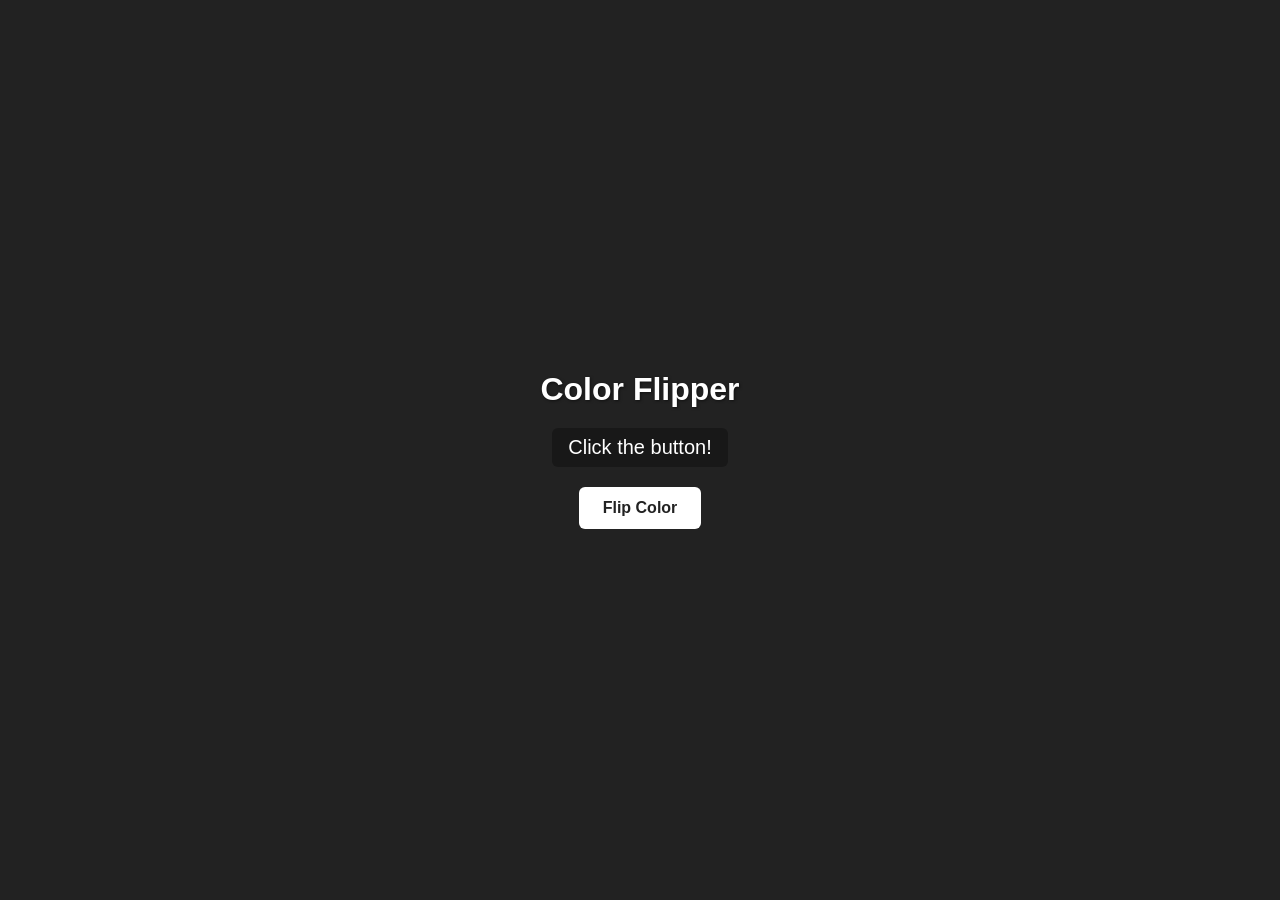
<file: index.html>
<!DOCTYPE html>
<html lang="en">
<head>
  <meta charset="UTF-8">
  <title>Color Flipper</title>
  <link rel="stylesheet" href="style.css">
</head>
<body>

  <h1>Color Flipper</h1>
  <div id="colorDisplay">Click the button!</div>
  <button id="flipBtn">Flip Color</button>

  <script src="script.js"></script>
</body>
</html>
</file>
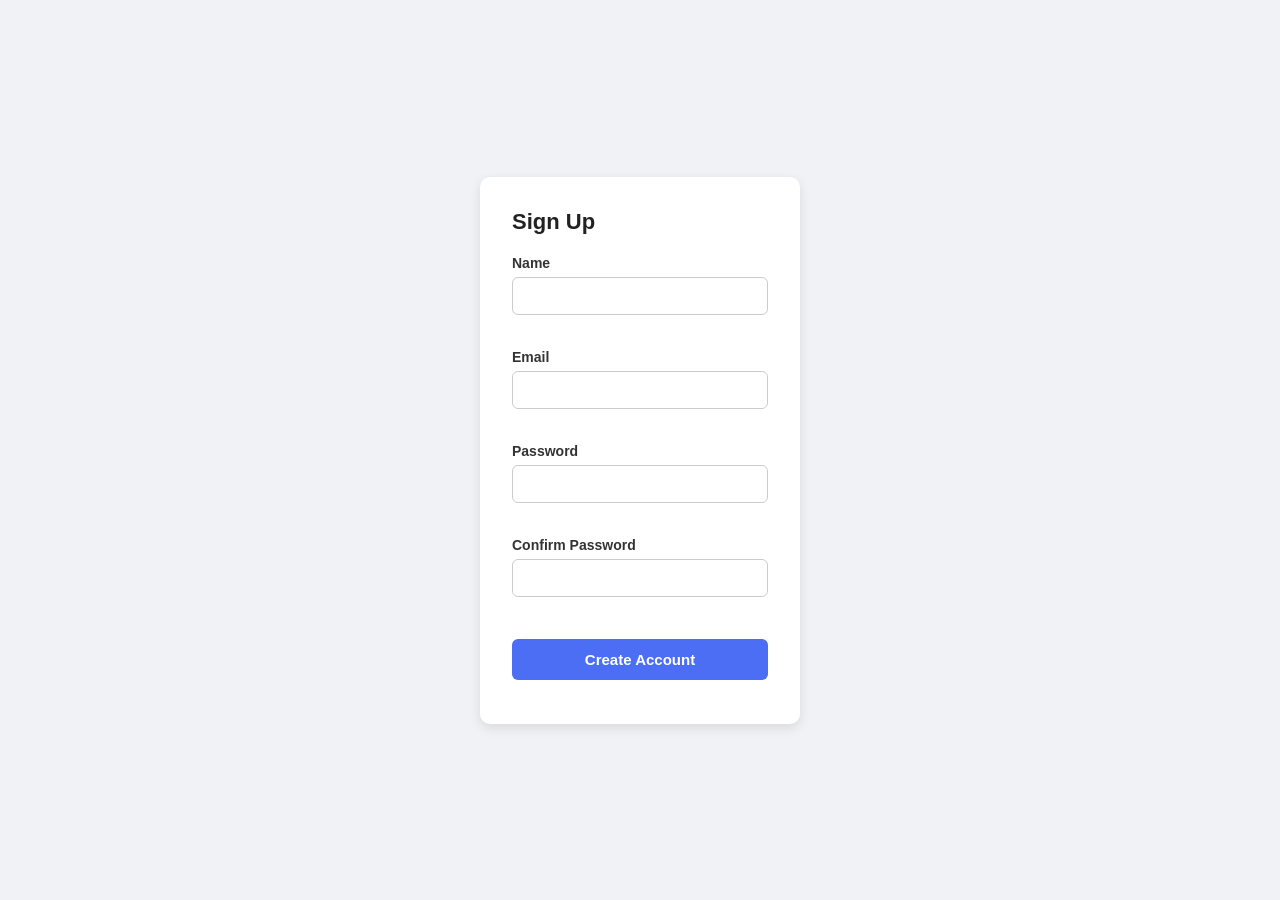
<file: form validator/index.html>
<!DOCTYPE html>
<html lang="en">
<head>
  <meta charset="UTF-8">
  <title>Form Validator</title>
  <link rel="stylesheet" href="style.css">
</head>
<body>

  <form id="signupForm" novalidate>
    <h1>Sign Up</h1>

    <div class="form-group">
      <label for="name">Name</label>
      <input type="text" id="name" name="name">
      <span class="error" id="nameError"></span>
    </div>

    <div class="form-group">
      <label for="email">Email</label>
      <input type="text" id="email" name="email">
      <span class="error" id="emailError"></span>
    </div>

    <div class="form-group">
      <label for="password">Password</label>
      <input type="password" id="password" name="password">
      <span class="error" id="passwordError"></span>
    </div>

    <div class="form-group">
      <label for="confirmPassword">Confirm Password</label>
      <input type="password" id="confirmPassword" name="confirmPassword">
      <span class="error" id="confirmPasswordError"></span>
    </div>

    <button type="submit">Create Account</button>
    <p class="success" id="successMessage"></p>
  </form>

  <script src="script.js"></script>
</body>
</html>
</file>
<file: style.css>
* {
  margin: 0;
  padding: 0;
  box-sizing: border-box;
}

body {
  height: 100vh;
  display: flex;
  flex-direction: column;
  align-items: center;
  justify-content: center;
  font-family: Arial, sans-serif;
  background-color: #222; /* default background, JS will change this */
  transition: background-color 0.3s ease;
}

h1 {
  color: white;
  margin-bottom: 20px;
  text-shadow: 1px 1px 3px rgba(0, 0, 0, 0.5);
}

#colorDisplay {
  color: white;
  font-size: 20px;
  margin-bottom: 20px;
  background: rgba(0, 0, 0, 0.3);
  padding: 8px 16px;
  border-radius: 6px;
}

button {
  padding: 12px 24px;
  font-size: 16px;
  border: none;
  border-radius: 6px;
  cursor: pointer;
  background-color: white;
  color: #222;
  font-weight: bold;
  transition: transform 0.1s ease;
}

button:hover {
  transform: scale(1.05);
}

button:active {
  transform: scale(0.95);
}
</file>
<file: form validator/style.css>
* {
  margin: 0;
  padding: 0;
  box-sizing: border-box;
  font-family: Arial, sans-serif;
}

body {
  min-height: 100vh;
  display: flex;
  align-items: center;
  justify-content: center;
  background-color: #f0f2f5;
}

form {
  background: white;
  padding: 32px;
  border-radius: 10px;
  box-shadow: 0 4px 12px rgba(0, 0, 0, 0.1);
  width: 320px;
}

h1 {
  margin-bottom: 20px;
  font-size: 22px;
  color: #222;
}

.form-group {
  margin-bottom: 16px;
}

label {
  display: block;
  margin-bottom: 6px;
  font-size: 14px;
  font-weight: bold;
  color: #333;
}

input {
  width: 100%;
  padding: 10px;
  border: 1px solid #ccc;
  border-radius: 6px;
  font-size: 14px;
}

input.invalid {
  border-color: #e74c3c;
  background-color: #fdf1f0;
}

input.valid {
  border-color: #2ecc71;
}

.error {
  display: block;
  color: #e74c3c;
  font-size: 12px;
  margin-top: 4px;
  min-height: 14px;
}

button {
  width: 100%;
  padding: 12px;
  background-color: #4c6ef5;
  color: white;
  border: none;
  border-radius: 6px;
  font-size: 15px;
  font-weight: bold;
  cursor: pointer;
  margin-top: 8px;
}

button:hover {
  background-color: #3b5bdb;
}

.success {
  margin-top: 12px;
  color: #2ecc71;
  font-size: 14px;
  text-align: center;
  font-weight: bold;
}
</file>
